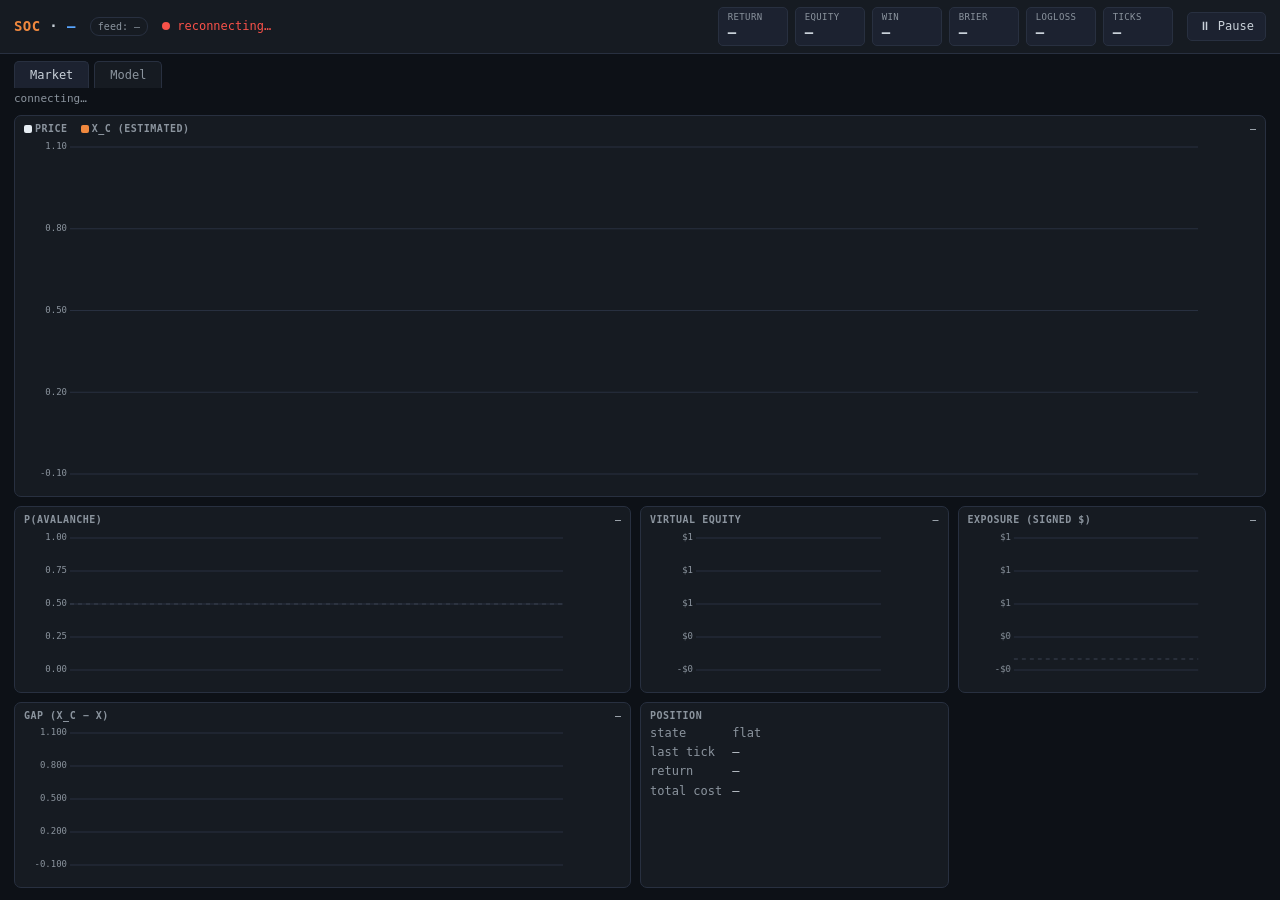
<file: web/index.html>
<!doctype html>
<html lang="en">
<head>
<meta charset="utf-8" />
<meta name="viewport" content="width=device-width, initial-scale=1" />
<title>SOC Sandpile — Live</title>
<link rel="stylesheet" href="style.css" />
</head>
<body>
<header>
  <h1><span class="soc">SOC</span> · <span id="symbol">—</span></h1>
  <span class="feedtag" id="feedtag">feed: —</span>
  <span class="conn"><span class="dot" id="conn"></span> <span id="connText">connecting…</span></span>
  <span class="spacer"></span>
  <div class="chips">
    <div class="chip"><div class="k">Return</div><div class="v" id="cReturn">—</div></div>
    <div class="chip"><div class="k">Equity</div><div class="v" id="cEquity">—</div></div>
    <div class="chip"><div class="k">Win</div><div class="v" id="cWin">—</div></div>
    <div class="chip"><div class="k">Brier</div><div class="v" id="cBrier">—</div></div>
    <div class="chip"><div class="k">LogLoss</div><div class="v" id="cLoss">—</div></div>
    <div class="chip"><div class="k">Ticks</div><div class="v" id="cN">—</div></div>
  </div>
  <button class="btn" id="pauseBtn">⏸ Pause</button>
</header>

<div class="tabs">
  <div class="tab active" data-tab="market">Market</div>
  <div class="tab" data-tab="model">Model</div>
</div>
<div class="note" id="story">connecting…</div>

<main>
  <!-- MARKET -->
  <section class="view active" id="market">
    <div class="panel span3" style="grid-row: span 2;">
      <h2><span><span class="swatch" style="background:var(--price)"></span>price
        &nbsp;<span class="swatch" style="background:var(--xc)"></span>x_c (estimated)</span>
        <span class="cur" id="curPrice">—</span></h2>
      <canvas id="chPrice"></canvas>
    </div>
    <div class="panel"><h2><span>P(avalanche)</span><span class="cur" id="curP">—</span></h2><canvas id="chProb"></canvas></div>
    <div class="panel"><h2><span>Virtual equity</span><span class="cur" id="curEq">—</span></h2><canvas id="chEquity"></canvas></div>
    <div class="panel"><h2><span>Exposure (signed $)</span><span class="cur" id="curExp">—</span></h2><canvas id="chExposure"></canvas></div>
    <div class="panel"><h2><span>Gap (x_c − x)</span><span class="cur" id="curGap">—</span></h2><canvas id="chGap"></canvas></div>
    <div class="panel">
      <h2>Position</h2>
      <div class="readout">
        <span class="lk">state</span><span id="posState" class="flat">flat</span>
        <span class="lk">last tick</span><span id="lastY">—</span>
        <span class="lk">return</span><span id="rdReturn">—</span>
        <span class="lk">total cost</span><span id="rdCost">—</span>
      </div>
    </div>
  </section>

  <!-- MODEL -->
  <section class="view" id="model">
    <div class="panel span2"><h2>
      <span><span class="swatch" style="background:var(--accent)"></span>α
        <span class="swatch" style="background:var(--green)"></span>β
        <span class="swatch" style="background:var(--yellow)"></span>γ_v
        <span class="swatch" style="background:var(--red)"></span>γ_a &nbsp;— convergence vars</span>
      <span class="cur" id="curParams">—</span></h2><canvas id="chParams"></canvas></div>
    <div class="panel"><h2><span><span class="swatch" style="background:var(--xc)"></span>logloss
      <span class="swatch" style="background:var(--accent)"></span>brier (EWMA)</span><span class="cur" id="curLoss">—</span></h2><canvas id="chLoss"></canvas></div>

    <div class="panel" style="grid-row: span 2;"><h2><span>Calibration</span><span class="cur" id="curCal">diag = good</span></h2><canvas id="chCalib"></canvas></div>
    <div class="panel span2"><h2><span><span class="swatch" style="background:var(--purple)"></span>win rate (EWMA)</span><span class="cur" id="curWin">—</span></h2><canvas id="chWin"></canvas></div>
    <div class="panel span2">
      <h2>Snapshot</h2>
      <div class="readout">
        <span class="lk">win cum / roll</span><span id="mWin">—</span>
        <span class="lk">base down rate</span><span id="mBase">—</span>
        <span class="lk">logloss / brier</span><span id="mLB">—</span>
        <span class="lk">α / β</span><span id="mAB">—</span>
        <span class="lk">γ_v / γ_a</span><span id="mG">—</span>
      </div>
    </div>
  </section>
</main>

<div class="tip" id="tip"></div>
<script src="app.js"></script>
</body>
</html>
</file>
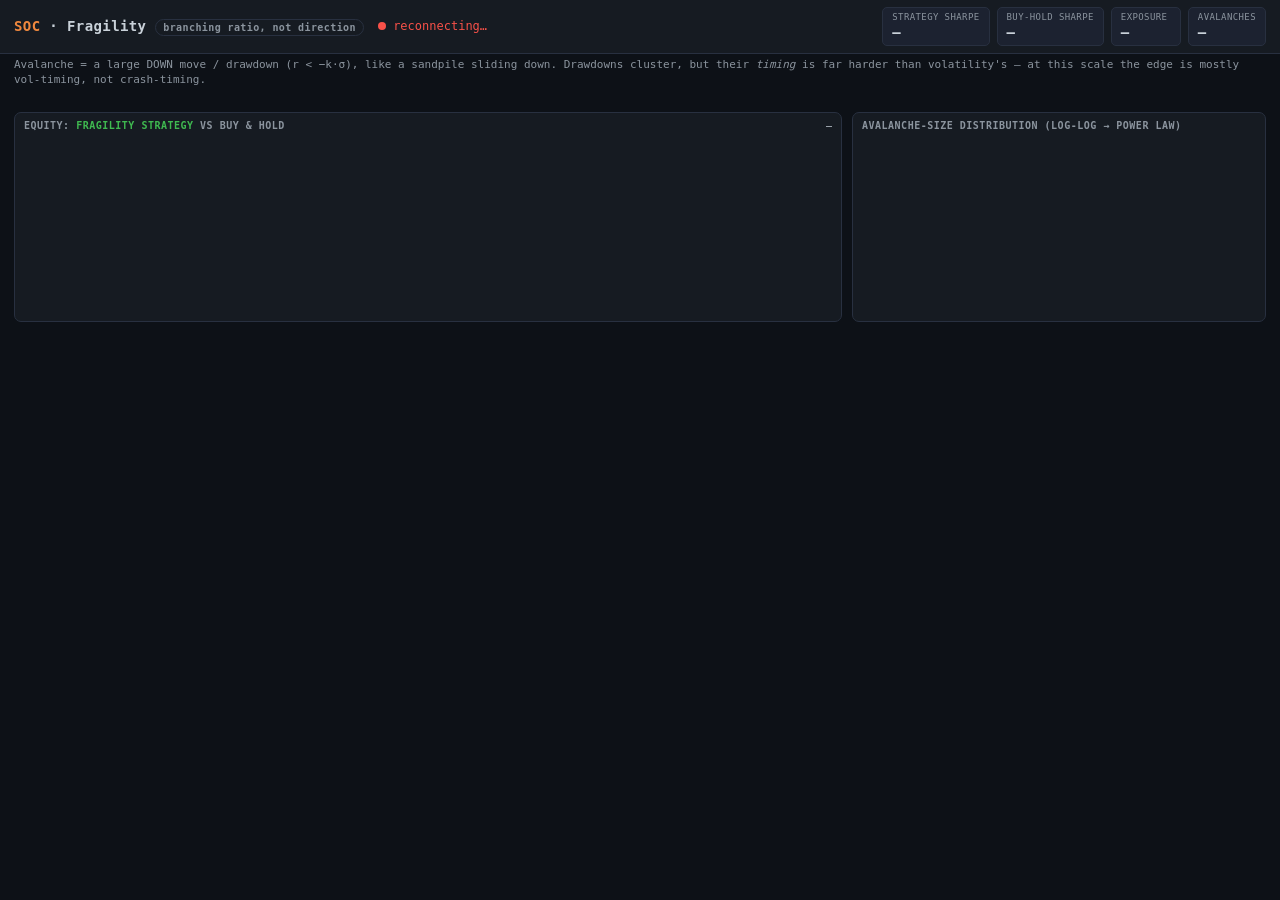
<file: web/bouchaud.html>
<!doctype html>
<html lang="en">
<head>
<meta charset="utf-8" />
<meta name="viewport" content="width=device-width, initial-scale=1" />
<title>SOC Fragility — Bouchaud</title>
<link rel="stylesheet" href="style.css" />
<link rel="stylesheet" href="multi.css" />
</head>
<body>
<header>
  <h1><span class="soc">SOC</span> · Fragility <span class="feedtag">branching ratio, not direction</span></h1>
  <span class="conn"><span class="dot" id="conn"></span> <span id="connText">connecting…</span></span>
  <span class="spacer"></span>
  <div class="chips">
    <div class="chip"><div class="k">Strategy Sharpe</div><div class="v" id="cSharpe">—</div></div>
    <div class="chip"><div class="k">Buy-hold Sharpe</div><div class="v" id="cBh">—</div></div>
    <div class="chip"><div class="k">Exposure</div><div class="v" id="cExp">—</div></div>
    <div class="chip"><div class="k">Avalanches</div><div class="v" id="cAv">—</div></div>
  </div>
</header>
<div class="note" id="story">Avalanche = a large DOWN move / drawdown (r &lt; −k·σ), like a sandpile sliding down. Drawdowns cluster, but their <i>timing</i> is far harder than volatility's — at this scale the edge is mostly vol-timing, not crash-timing.</div>

<main class="uni-main">
  <div id="cards" class="uni-grid"></div>
  <div class="uni-bottom" style="height:210px">
    <div class="panel"><h2><span>Equity: <span style="color:var(--green)">fragility strategy</span> vs <span style="color:var(--muted)">buy &amp; hold</span></span><span class="cur" id="curEq">—</span></h2><canvas id="chEq"></canvas></div>
    <div class="panel"><h2><span>Avalanche-size distribution (log-log → power law)</span></h2><canvas id="chPow"></canvas></div>
  </div>
</main>
<script src="bouchaud.js"></script>
</body>
</html>
</file>
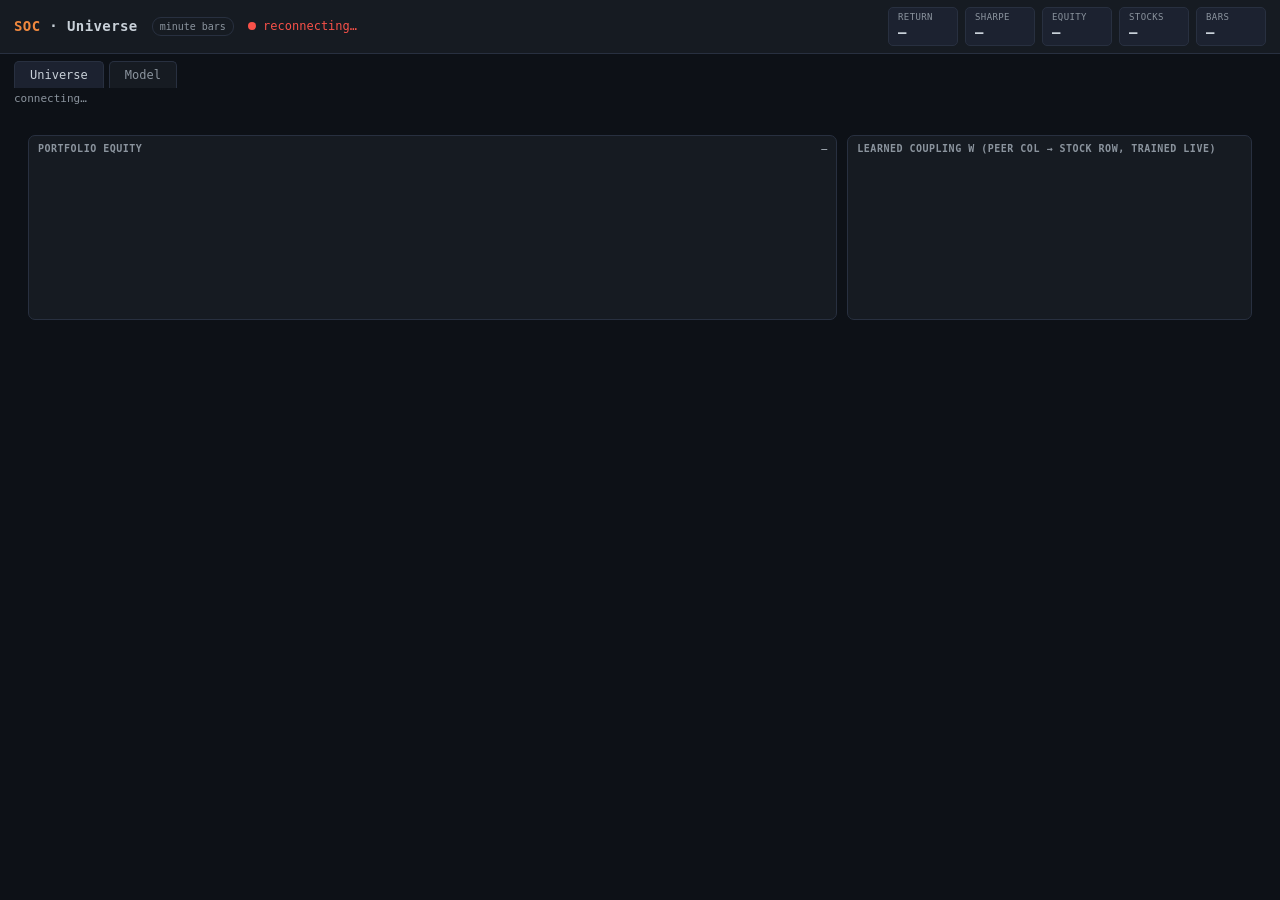
<file: web/multi.html>
<!doctype html>
<html lang="en">
<head>
<meta charset="utf-8" />
<meta name="viewport" content="width=device-width, initial-scale=1" />
<title>SOC Universe — Live</title>
<link rel="stylesheet" href="style.css" />
<link rel="stylesheet" href="multi.css" />
</head>
<body>
<header>
  <h1><span class="soc">SOC</span> · Universe</h1>
  <span class="feedtag" id="feedtag">minute bars</span>
  <span class="conn"><span class="dot" id="conn"></span> <span id="connText">connecting…</span></span>
  <span class="spacer"></span>
  <div class="chips">
    <div class="chip"><div class="k">Return</div><div class="v" id="cReturn">—</div></div>
    <div class="chip"><div class="k">Sharpe</div><div class="v" id="cSharpe">—</div></div>
    <div class="chip"><div class="k">Equity</div><div class="v" id="cEquity">—</div></div>
    <div class="chip"><div class="k">Stocks</div><div class="v" id="cN">—</div></div>
    <div class="chip"><div class="k">Bars</div><div class="v" id="cBars">—</div></div>
  </div>
</header>

<div class="tabs">
  <div class="tab active" data-tab="universe">Universe</div>
  <div class="tab" data-tab="model">Model</div>
</div>
<div class="note" id="story">connecting…</div>

<main>
  <section class="mview active" id="universe">
    <div id="cards" class="uni-grid"></div>
    <div class="uni-bottom">
      <div class="panel"><h2><span>Portfolio equity</span><span class="cur" id="curPort">—</span></h2><canvas id="chPort"></canvas></div>
      <div class="panel"><h2>Learned coupling W (peer col → stock row, trained live)</h2><div class="heat" id="heat"></div></div>
    </div>
  </section>

  <section class="mview" id="model">
    <div class="note" style="padding:0 0 6px">Convergence variables per stock — should stabilise.
      <span class="swatch" style="background:var(--accent)"></span>α
      <span class="swatch" style="background:var(--green)"></span>β
      <span class="swatch" style="background:var(--yellow)"></span>γ_v
      <span class="swatch" style="background:var(--red)"></span>γ_a
      <span class="swatch" style="background:var(--purple)"></span>μ(margin)</div>
    <div id="mcards" class="uni-grid"></div>
  </section>
</main>

<script src="multi.js"></script>
</body>
</html>
</file>
<file: web/style.css>
:root {
  --bg: #0d1117; --panel: #161b22; --panel2: #1c2230; --grid: #283040;
  --txt: #c9d1d9; --muted: #8b949e; --accent: #58a6ff;
  --xc: #f0883e; --price: #e6edf3; --green: #3fb950; --red: #f85149; --yellow: #d29922; --purple:#bc8cff;
}
* { box-sizing: border-box; }
html, body { height: 100%; }
body {
  margin: 0; background: var(--bg); color: var(--txt);
  font: 12px/1.35 ui-monospace, "SF Mono", Menlo, Consolas, monospace;
  display: flex; flex-direction: column; overflow: hidden;
}

/* header */
header { display: flex; align-items: center; gap: 14px; padding: 7px 14px;
  background: var(--panel); border-bottom: 1px solid var(--grid); flex: 0 0 auto; }
header h1 { font-size: 14px; margin: 0; letter-spacing: .4px; white-space: nowrap; }
header h1 .soc { color: var(--xc); }
#symbol { color: var(--accent); font-weight: bold; }
.feedtag { color: var(--muted); font-size: 10px; padding: 2px 7px; border: 1px solid var(--grid); border-radius: 9px; white-space: nowrap; }
.conn { white-space: nowrap; color: var(--muted); }
.dot { width: 8px; height: 8px; border-radius: 50%; background: var(--red); display: inline-block; }
.dot.on { background: var(--green); box-shadow: 0 0 6px var(--green); }
.spacer { flex: 1; }
.chips { display: flex; gap: 7px; }
.chip { background: var(--panel2); border: 1px solid var(--grid); border-radius: 5px; padding: 3px 9px; min-width: 70px; }
.chip .k { color: var(--muted); font-size: 9px; text-transform: uppercase; letter-spacing: .4px; }
.chip .v { font-size: 14px; font-weight: bold; }
.btn { background: var(--panel2); color: var(--txt); border: 1px solid var(--grid);
  border-radius: 5px; padding: 5px 11px; cursor: pointer; font: inherit; white-space: nowrap; }
.btn:hover { border-color: var(--accent); }
.btn.paused { color: var(--yellow); border-color: var(--yellow); }

/* tabs */
.tabs { display: flex; gap: 5px; padding: 7px 14px 0; flex: 0 0 auto; }
.tab { padding: 5px 15px; background: var(--panel); border: 1px solid var(--grid); border-bottom: none;
  border-radius: 5px 5px 0 0; cursor: pointer; color: var(--muted); font-size: 12px; }
.tab.active { color: var(--txt); background: var(--panel2); }
.note { color: var(--muted); font-size: 11px; padding: 4px 14px; flex: 0 0 auto; }

/* main grid */
main { padding: 4px 14px 12px; flex: 1 1 auto; overflow: hidden; }
.view { display: none; height: 100%; grid-template-columns: 2fr 1fr 1fr; grid-auto-rows: minmax(0,1fr); gap: 9px; }
.view.active { display: grid; }
.panel { background: var(--panel); border: 1px solid var(--grid); border-radius: 7px;
  padding: 6px 9px 4px; display: flex; flex-direction: column; min-height: 0; min-width: 0; }
.panel h2 { font-size: 10px; margin: 0 0 3px; color: var(--muted); text-transform: uppercase;
  letter-spacing: .5px; display: flex; justify-content: space-between; align-items: baseline; gap: 8px; flex: 0 0 auto; }
.panel h2 .cur { color: var(--txt); font-weight: normal; text-transform: none; letter-spacing: 0; }
.panel canvas { flex: 1 1 auto; width: 100%; min-height: 0; display: block; }
.span2 { grid-column: span 2; }
.span3 { grid-column: span 3; }
.swatch { display:inline-block; width:8px; height:8px; border-radius:2px; vertical-align:middle; margin-right:3px;}

/* readout panel */
.readout { display: grid; grid-template-columns: auto 1fr; gap: 3px 10px; align-content: start; font-size: 12px; }
.readout .lk { color: var(--muted); }
.pos { color: var(--green); } .neg { color: var(--red); } .flat { color: var(--muted); }

/* tooltip */
.tip { position: fixed; pointer-events: none; z-index: 50; background: #0b0e14ee; border: 1px solid var(--grid);
  border-radius: 5px; padding: 5px 8px; font-size: 11px; color: var(--txt); display: none; white-space: nowrap;
  box-shadow: 0 4px 14px #000a; }
.tip .tt { color: var(--muted); margin-bottom: 2px; }
.tip .row { display: flex; justify-content: space-between; gap: 12px; }
</file>
<file: web/multi.css>
.uni-main { padding: 10px 14px; flex: 1 1 auto; display: flex; flex-direction: column; gap: 10px; overflow: auto; }
.uni-grid { display: grid; grid-template-columns: repeat(auto-fit, minmax(265px, 1fr)); gap: 10px; }
.scard { background: var(--panel); border: 1px solid var(--grid); border-radius: 8px;
  padding: 8px 10px; display: flex; flex-direction: column; gap: 6px; }
.sc-head { display: flex; justify-content: space-between; align-items: baseline; }
.sc-sym { font-size: 15px; font-weight: bold; color: var(--accent); }
.sc-ret { font-size: 13px; font-weight: bold; }
.sc-spark { width: 100%; height: 78px; display: block; }
.sc-row { display: flex; justify-content: space-between; font-size: 12px; }
.sc-pos { font-weight: bold; }
.pbar { position: relative; height: 16px; background: var(--panel2); border: 1px solid var(--grid); border-radius: 4px; overflow: hidden; }
.pbar-fill { position: absolute; left: 0; top: 0; bottom: 0; width: 50%; }
.pbar-mid { position: absolute; left: 50%; top: 0; bottom: 0; width: 1px; background: var(--muted); }
.pbar-txt { position: absolute; width: 100%; text-align: center; font-size: 10px; line-height: 16px; color: var(--txt); z-index: 1; }
.sc-meta { display: flex; justify-content: space-between; font-size: 10px; color: var(--muted); }
.uni-bottom { display: grid; grid-template-columns: 2fr 1fr; gap: 10px; height: 185px; flex: 0 0 auto; }
.uni-bottom .panel { display: flex; flex-direction: column; }
.uni-bottom canvas { flex: 1 1 auto; width: 100%; min-height: 0; }
.heat { display: grid; gap: 3px; padding-top: 6px; }
.heat .cell { display: flex; align-items: center; justify-content: center; font-size: 10px;
  height: 30px; border-radius: 3px; color: #0d1117; font-weight: bold; }
.heat .lab { color: var(--muted); font-weight: normal; }
.phys { display: grid; grid-template-columns: 1fr 1fr 1fr; gap: 5px; margin-top: 4px; }
.pcell { background: var(--panel2); border: 1px solid var(--grid); border-radius: 4px; padding: 3px 4px 1px; }
.pcell .plab { font-size: 9px; color: var(--muted); text-align: center; margin-bottom: 1px; }
.pcell canvas { width: 100%; height: 104px; display: block; }
.mview { display: none; flex: 1 1 auto; min-height: 0; }
.mview.active { display: flex; flex-direction: column; gap: 10px; overflow: auto; padding: 10px 14px; }
.mspark { width: 100%; height: 120px; display: block; }
.prow { display: flex; flex-wrap: wrap; gap: 4px 12px; font-size: 11px; color: var(--muted); }
.prow b { color: var(--txt); }
</file>
